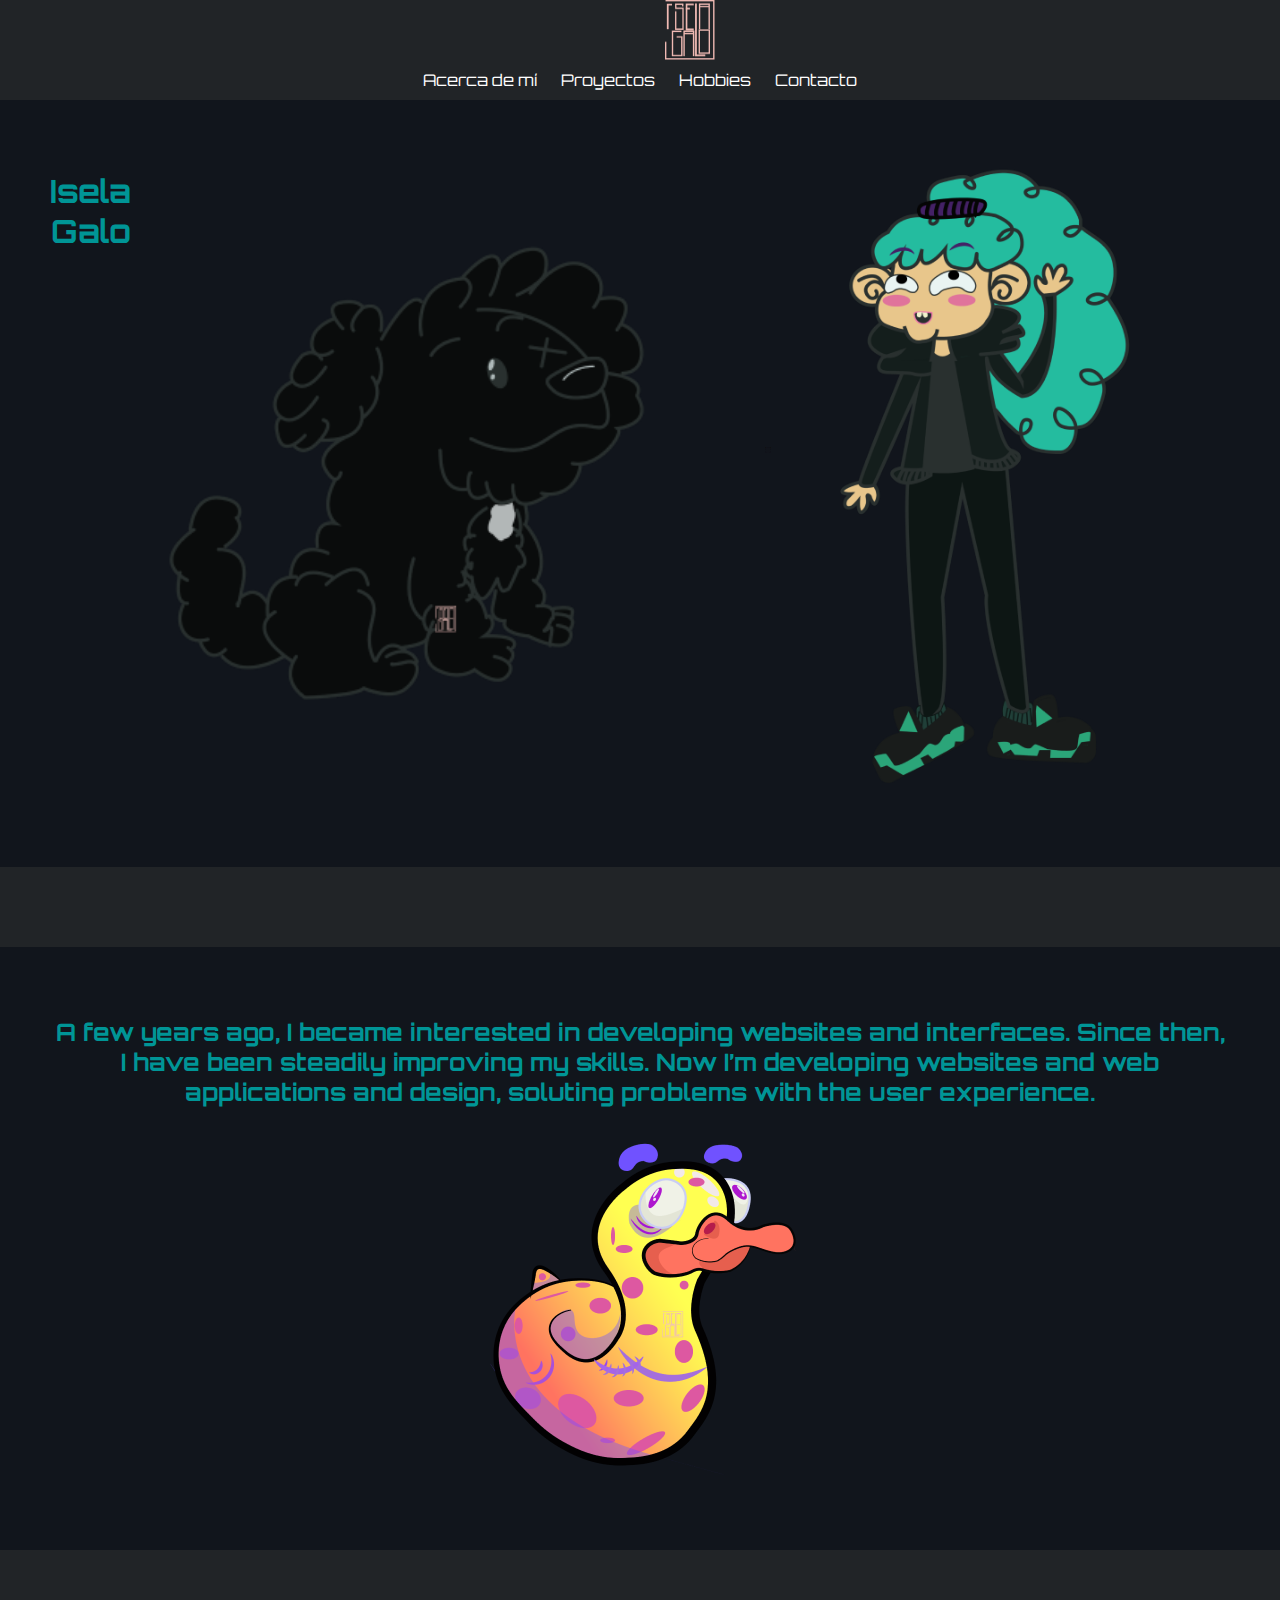
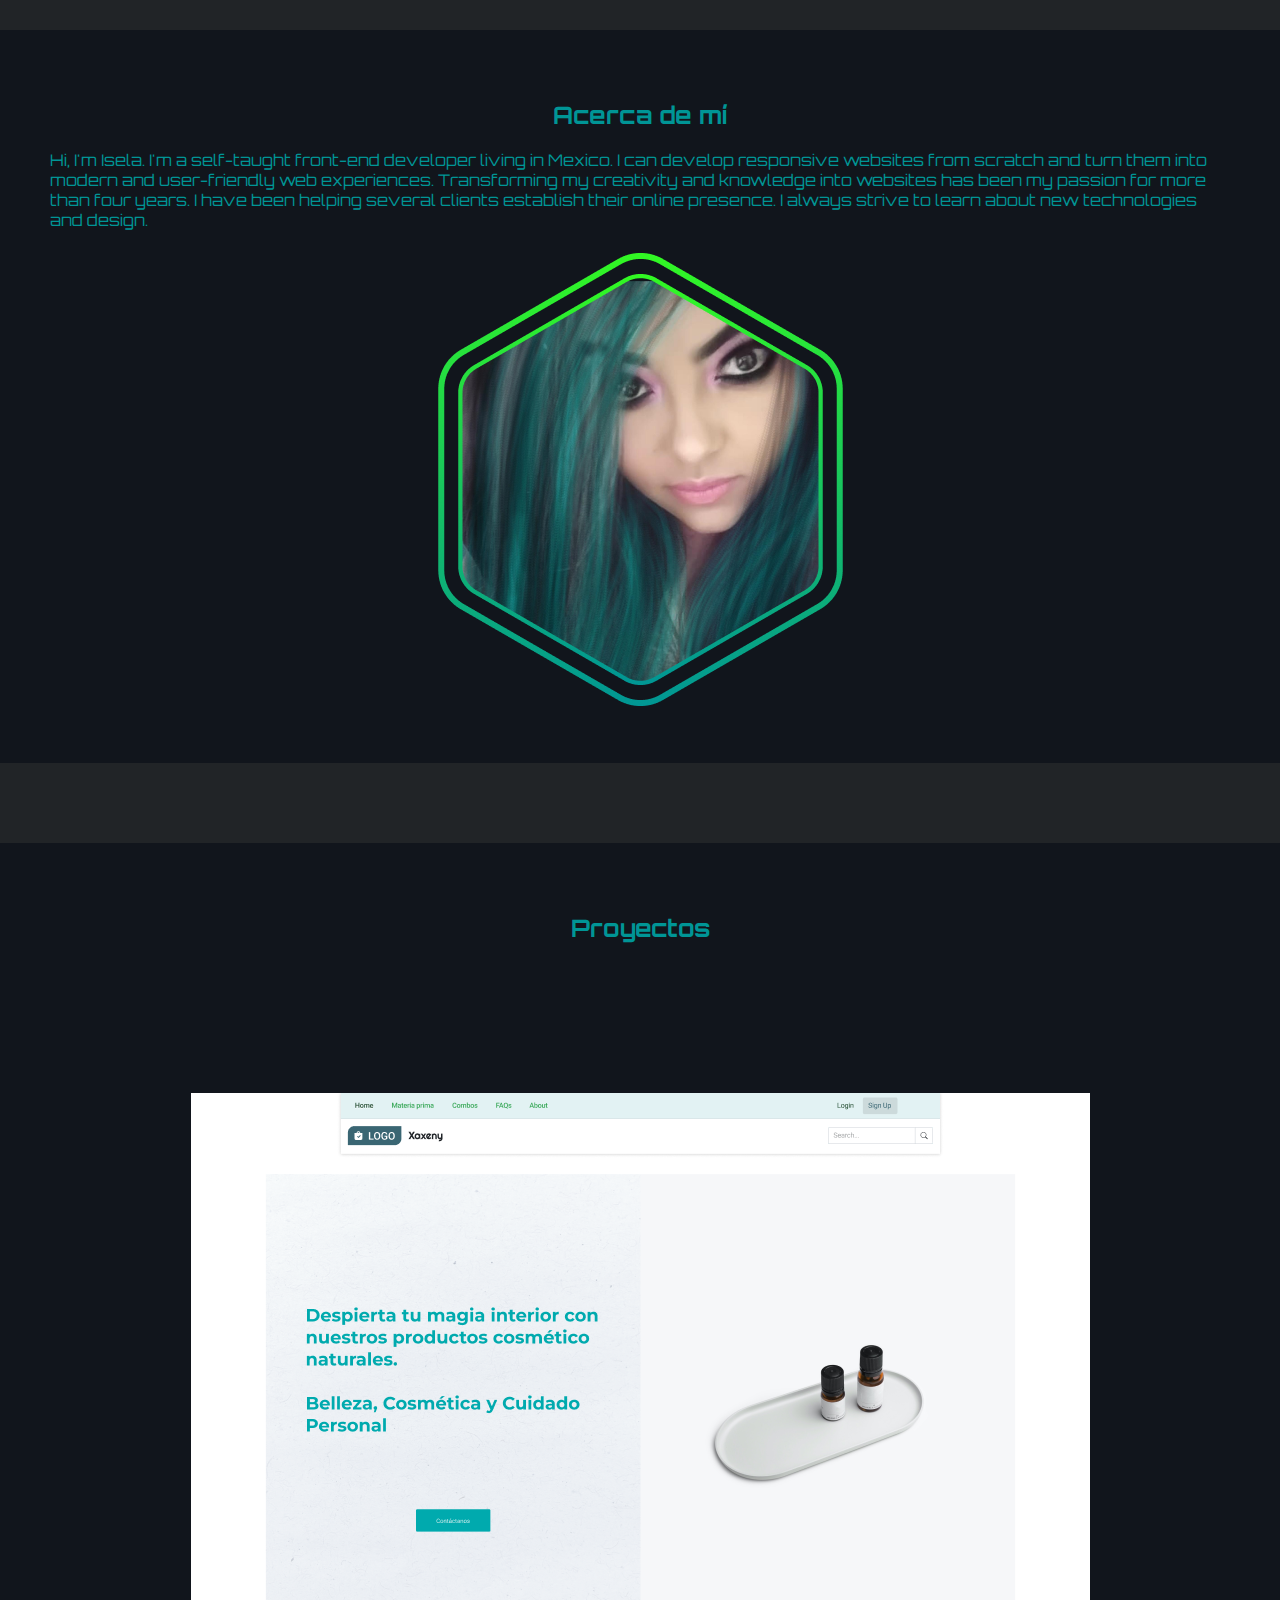
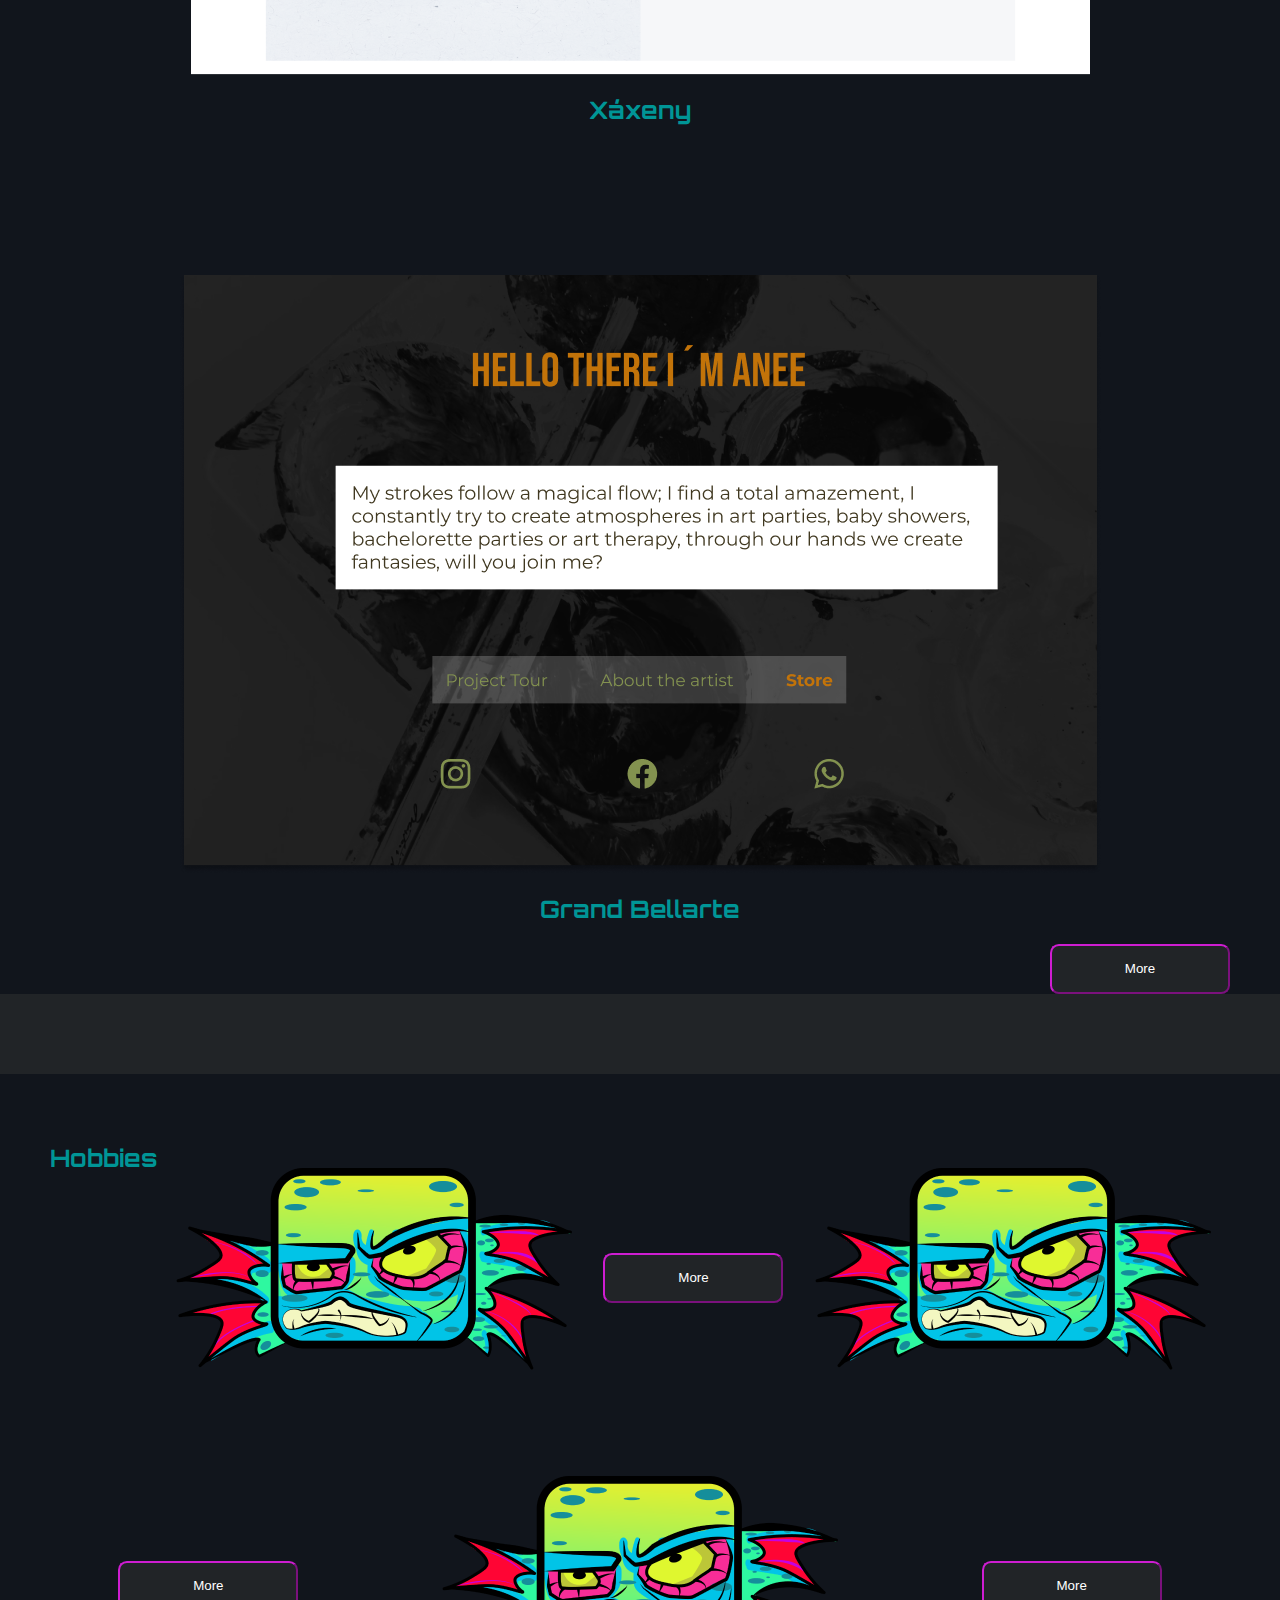
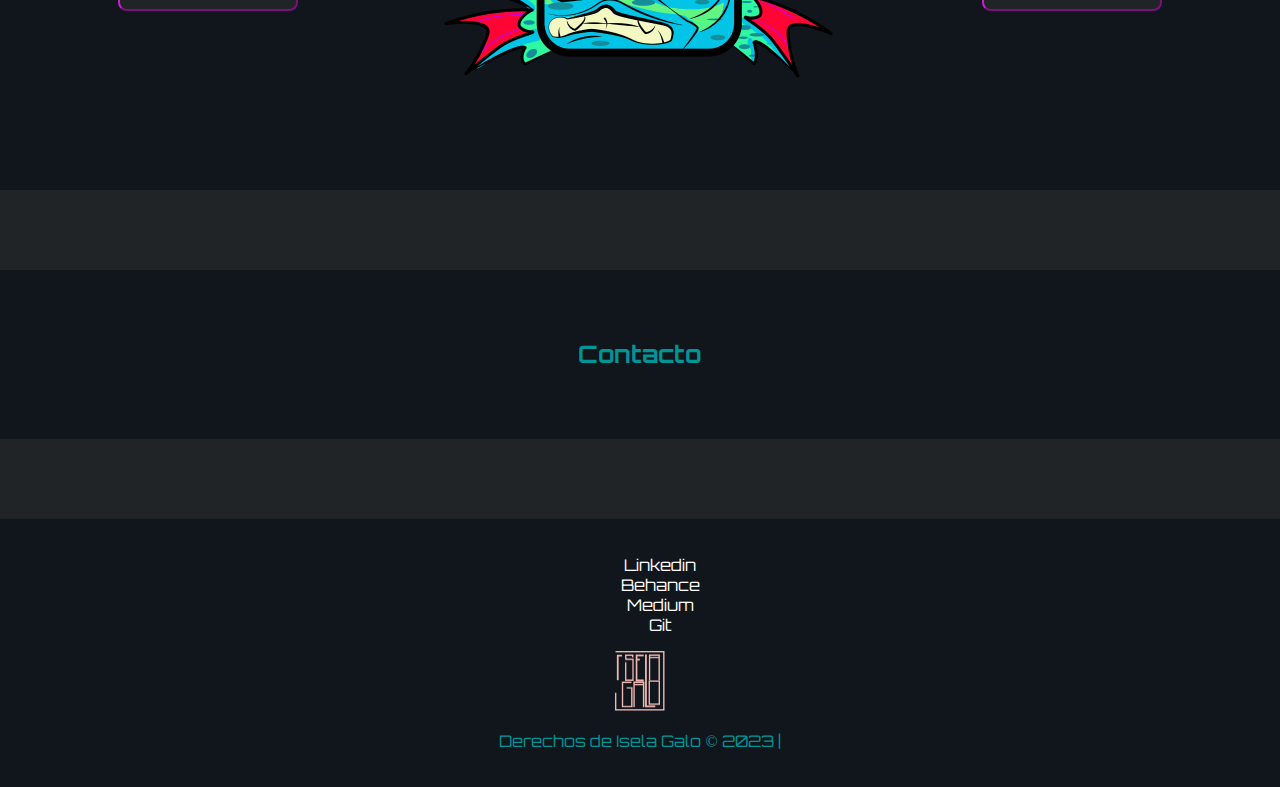
<file: isela dev/index.html>
<!DOCTYPE html>
<html>
<head>
  <meta charset="UTF-8">
  <meta name="viewport" content="width=device-width, initial-scale=1.0">
  <title>Mi Página Web</title>
  <link rel="stylesheet" type="text/css" href="./css/style.css">
  <link rel="stylesheet" type="text/css" href="./layouts/nav.css">
  <link rel="stylesheet" type="text/css" href="./layouts/footer.css">
  <link rel="stylesheet" type="text/css" href="./variables/v-color.css">
  <link rel="stylesheet" type="text/css" href="./layouts/content.css">
  <link rel="preconnect" href="https://fonts.googleapis.com">
  <link href="https://fonts.googleapis.com/css2?family=Orbitron&display=swap" rel="stylesheet">
</head>
<body>
  <header>
    <div class="logo">
     <a href="./principal.html"> <img src="./img/logo isela galo.png" alt="" class="logo"></a>  
      </div>
    <nav>
      <ul>
        <li><a href="#about">Acerca de mí</a></li>
        <li><a href="#projects">Proyectos</a></li>
        <li><a href="#hobbies">Hobbies</a></li>
        <li><a href="#contact">Contacto</a></li>
      </ul>
    </nav>
  </header>
  
  <section id="main-image">
    <h1>Isela <br/> Galo</h1>
        <img src="./img/luffy.png" alt="Imagen principal" class="luffy">
        <img src="./img/Isela Galo.png" alt="" class="galo">
        
  </section>

  <section id="cuac">
    <h2>A few years ago, I became interested in developing websites and interfaces. Since then, I have been steadily improving my skills. Now I’m developing websites and web applications and design, soluting problems with the user experience.</h2>
            <img src="./img/patito 1 1.png" alt="" class="patito_1">
  </section>
  
  <section id="about">
    <h2>Acerca de mí</h2>
        <p>Hi, I'm Isela. I'm a self-taught front-end developer living in Mexico. I can develop responsive websites from scratch and turn them into modern and user-friendly web experiences. Transforming my creativity and knowledge into websites has been my passion for more than four years. I have been helping several clients establish their online presence. I always strive to learn about new technologies and design.</p>
            <img src="./img/foto 1.png" alt="" class="foto">
  </section>
  
  <section id="projects">
    <h2>Proyectos</h2>
            <img src="./img/xaxeny.png" alt="" class="xax">
                <h2>Xáxeny</h2>
            <img src="./img/granbellarte.png" alt="" class="gran">
                <h2>Grand Bellarte</h2>
                <button class="btn_projects">More</button>
  </section>
  
  <section id="hobbies">
    <h2>Hobbies</h2>
        <img src="./img/laggon.png" alt="" class="laggon_1">
            <button class="btn_lagoon">More</button>
        <img src="./img/laggon.png" alt="" class="laggon_2">
            <button class="btn_lagoon">More</button>
        <img src="./img/laggon.png" alt="" class="laggon_3">
            <button class="btn_lagoon">More</button>

  </section>
  
  <section id="contact">
    <h2>Contacto</h2>

    </section>
  
  <footer>
    <ul>
        <li> <a href="https://www.linkedin.com/in/isela-l-garc%C3%ADa-7237b8246/"> Linkedin</a> </li>
        <li> <a href="https://www.behance.net/iselalgarcia_wasp"> Behance</a> </li>
        <li> <a href="https://medium.com/@isela_geek_dev"> Medium</a> </li>
        <li> <a href="https://github.com/Isela-Galo-Petrucci"> Git</a> </li>
      </ul>
     
     <a href=""> <img src="./img/logo isela galo.png" alt="" class="logo_footer"></a>
    <p>Derechos de Isela Galo &copy; 2023 | </p>
  </footer>


  <!--Inicio de luciernagas-->
      <div class="firefly"></div>
      <div class="firefly"></div>
      <div class="firefly"></div>
      <div class="firefly"></div>
      <div class="firefly"></div>
      <div class="firefly"></div>
      <div class="firefly"></div>
      <div class="firefly"></div>
      <div class="firefly"></div>
      <div class="firefly"></div>
      <div class="firefly"></div>
      <div class="firefly"></div>
      <div class="firefly"></div>
      <div class="firefly"></div>
      <div class="firefly"></div>
  <!--Fin de luciernagas-->


</body>
</html>
</file>
<file: isela dev/css/style.css>
/* Estilos generales */
body {
    font-family:        'Orbitron';
    margin:              0;
    padding:             0;
    background:          var(--background-1);
    
  
  }
  
  .logo{
    width:              50px;
    height:             60px;
    position:           relative;
    top:                var(--spacer-xl);
    left:               50%;
  }


  
  h1, h2 {
    text-align:         center;
    color:             var(--border);
 }

 h1 :hover{
  color: var(--hover-text);
 }
  

 h2:hover{
  color: var(--hover-text);
 }

  /* Estilos específicos */
  #main-image {
    text-align:             center;
    background:             var(--background-2);
    display:               -webkit-box;
    display:               -moz-box;
    display:               -ms-flexbox;
    display:               -webkit-flex;
    display:               flex;
    margin:                 auto;
  }
  
  #main-image img {
    width:                  100%;
    max-width:              500px;
    height:                 auto;
    justify-content:        baseline;
    display:                flex;
  }


  




  img,
  .luffy,
  .galo{
    float:                  center;
    justify-content:        space-evenly;
    margin:                 auto;
  }

  @media all and (min-width: 600px) {
    .header { flex: 1 0 0; }
  }
  
 



.patito_1{
  justify-content:          flex-end;
  margin:                   auto;
}




  .luffy{
    width:                  35px;
    height:                 40px;
  }


  

  @media only screen and (max-width: 480px) {
    img {
      width:                100%;
    }
    .xax{
      width:                100%;
    }
    .gran{
      width:                100%;
    }
  }

  @media only screen and (max-width: 720px) {
    img {
      width:                100%;
    }
    .xax{
      width:                100%;
    }
    .gran{
      width:                100%;
    }
  }

  
  section {
    padding:                50px;
    background:             var(--background-2);
    margin-top:             80px;
    
  }

  p{
    color:                var(--text);
  }
  
 
.xax, .gran{
    margin-top:             150px;
    display:               -webkit-box;
    display:               -moz-box;
    display:               -ms-flexbox;
    display:               -webkit-flex;

 }
  
  
/*Inicio de luciernagas*/
  .firefly {
    position:               fixed;
    left:                   50%;
    top:                    50%;
    width:                  0.4vw;
    height:                 0.4vw;
    margin:                -0.2vw 0 0 9.8vw;
    animation:              ease 150s alternate infinite;
    pointer-events:         none;
  }
  .firefly::before, .firefly::after {
    content:                "";
    position:               absolute;
    width:                  100%;
    height:                 100%;
    border-radius:          50%;
    transform-origin:      -10vw;
  }
  .firefly::before {
    background:           var(--background-2);
    opacity:                0.4;
    animation:              drift ease alternate infinite;
  }
  .firefly::after {
    background:           var(--text-light);
    opacity:                0;
    box-shadow:             0 0 0vw 0vw var(--button);
    animation:              drift ease alternate infinite, flash ease infinite;
  }
  
  .firefly:nth-child(1) {
    animation-name:         move1;
  }
  .firefly:nth-child(1)::before {
    animation-duration:     18s;
  }
  .firefly:nth-child(1)::after {
    animation-duration:     18s, 6172ms;
    animation-delay:        0ms, 5037ms;
  }
  
  @keyframes move1 {
    0% {
      transform: translateX(-32vw) translateY(-35vh) scale(0.85);
    }
    4% {
      transform: translateX(5vw) translateY(12vh) scale(0.32);
    }
    8% {
      transform: translateX(-40vw) translateY(-18vh) scale(0.29);
    }
    12% {
      transform: translateX(-7vw) translateY(-1vh) scale(0.49);
    }
    16% {
      transform: translateX(19vw) translateY(19vh) scale(0.71);
    }
    20% {
      transform: translateX(-37vw) translateY(30vh) scale(0.75);
    }
    24% {
      transform: translateX(-4vw) translateY(31vh) scale(0.41);
    }
    28% {
      transform: translateX(35vw) translateY(24vh) scale(0.73);
    }
    32% {
      transform: translateX(14vw) translateY(-37vh) scale(0.8);
    }
    36% {
      transform: translateX(-17vw) translateY(32vh) scale(0.72);
    }
    40% {
      transform: translateX(-11vw) translateY(10vh) scale(0.31);
    }
    44% {
      transform: translateX(-46vw) translateY(-6vh) scale(0.34);
    }
    48% {
      transform: translateX(26vw) translateY(11vh) scale(0.58);
    }
    52% {
      transform: translateX(7vw) translateY(1vh) scale(0.9);
    }
    56% {
      transform: translateX(11vw) translateY(40vh) scale(0.39);
    }
    60% {
      transform: translateX(36vw) translateY(18vh) scale(0.87);
    }
    64% {
      transform: translateX(22vw) translateY(40vh) scale(0.48);
    }
    68% {
      transform: translateX(24vw) translateY(-49vh) scale(0.83);
    }
    72% {
      transform: translateX(0vw) translateY(-13vh) scale(0.33);
    }
    76% {
      transform: translateX(-49vw) translateY(13vh) scale(0.84);
    }
    80% {
      transform: translateX(0vw) translateY(36vh) scale(0.51);
    }
    84% {
      transform: translateX(30vw) translateY(-9vh) scale(0.85);
    }
    88% {
      transform: translateX(26vw) translateY(26vh) scale(0.44);
    }
    92% {
      transform: translateX(-44vw) translateY(-13vh) scale(0.26);
    }
    96% {
      transform: translateX(2vw) translateY(-49vh) scale(0.97);
    }
    100% {
      transform: translateX(5vw) translateY(22vh) scale(0.84);
    }
  }
  .firefly:nth-child(2) {
    animation-name:         move2;
  }
  .firefly:nth-child(2)::before {
    animation-duration:     18s;
  }
  .firefly:nth-child(2)::after {
    animation-duration:     18s, 8770ms;
    animation-delay:        0ms, 3615ms;
  }
  
  @keyframes move2 {
    0% {
      transform: translateX(-14vw) translateY(14vh) scale(0.86);
    }
    5.2631578947% {
      transform: translateX(49vw) translateY(45vh) scale(0.86);
    }
    10.5263157895% {
      transform: translateX(50vw) translateY(22vh) scale(0.28);
    }
    15.7894736842% {
      transform: translateX(-14vw) translateY(46vh) scale(0.98);
    }
    21.0526315789% {
      transform: translateX(-42vw) translateY(-11vh) scale(0.8);
    }
    26.3157894737% {
      transform: translateX(-25vw) translateY(17vh) scale(0.65);
    }
    31.5789473684% {
      transform: translateX(38vw) translateY(14vh) scale(0.81);
    }
    36.8421052632% {
      transform: translateX(10vw) translateY(39vh) scale(0.72);
    }
    42.1052631579% {
      transform: translateX(49vw) translateY(36vh) scale(0.58);
    }
    47.3684210526% {
      transform: translateX(47vw) translateY(0vh) scale(0.52);
    }
    52.6315789474% {
      transform: translateX(-47vw) translateY(-39vh) scale(0.88);
    }
    57.8947368421% {
      transform: translateX(-7vw) translateY(-15vh) scale(0.97);
    }
    63.1578947368% {
      transform: translateX(49vw) translateY(-9vh) scale(0.7);
    }
    68.4210526316% {
      transform: translateX(27vw) translateY(8vh) scale(0.91);
    }
    73.6842105263% {
      transform: translateX(12vw) translateY(35vh) scale(0.8);
    }
    78.9473684211% {
      transform: translateX(30vw) translateY(-9vh) scale(0.28);
    }
    84.2105263158% {
      transform: translateX(-6vw) translateY(-47vh) scale(0.41);
    }
    89.4736842105% {
      transform: translateX(50vw) translateY(-6vh) scale(0.93);
    }
    94.7368421053% {
      transform: translateX(-48vw) translateY(-44vh) scale(0.98);
    }
    100% {
      transform: translateX(18vw) translateY(34vh) scale(0.49);
    }
  }
  .firefly:nth-child(3) {
    animation-name:             move3;
  }
  .firefly:nth-child(3)::before {
    animation-duration:         10s;
  }
  .firefly:nth-child(3)::after {
    animation-duration:         10s, 8485ms;
    animation-delay:            0ms, 7346ms;
  }
  
  @keyframes move3 {
    0% {
      transform: translateX(-17vw) translateY(-4vh) scale(0.96);
    }
    3.8461538462% {
      transform: translateX(-35vw) translateY(-5vh) scale(0.76);
    }
    7.6923076923% {
      transform: translateX(0vw) translateY(-42vh) scale(0.65);
    }
    11.5384615385% {
      transform: translateX(47vw) translateY(-44vh) scale(0.65);
    }
    15.3846153846% {
      transform: translateX(-24vw) translateY(-44vh) scale(0.81);
    }
    19.2307692308% {
      transform: translateX(22vw) translateY(29vh) scale(0.56);
    }
    23.0769230769% {
      transform: translateX(39vw) translateY(-8vh) scale(0.68);
    }
    26.9230769231% {
      transform: translateX(48vw) translateY(-10vh) scale(0.32);
    }
    30.7692307692% {
      transform: translateX(-34vw) translateY(0vh) scale(0.81);
    }
    34.6153846154% {
      transform: translateX(32vw) translateY(26vh) scale(0.43);
    }
    38.4615384615% {
      transform: translateX(27vw) translateY(47vh) scale(0.26);
    }
    42.3076923077% {
      transform: translateX(-34vw) translateY(42vh) scale(0.42);
    }
    46.1538461538% {
      transform: translateX(40vw) translateY(23vh) scale(0.93);
    }
    50% {
      transform: translateX(-13vw) translateY(-29vh) scale(0.56);
    }
    53.8461538462% {
      transform: translateX(-24vw) translateY(-46vh) scale(0.79);
    }
    57.6923076923% {
      transform: translateX(-42vw) translateY(-49vh) scale(0.35);
    }
    61.5384615385% {
      transform: translateX(20vw) translateY(48vh) scale(0.5);
    }
    65.3846153846% {
      transform: translateX(40vw) translateY(-25vh) scale(0.99);
    }
    69.2307692308% {
      transform: translateX(9vw) translateY(2vh) scale(0.63);
    }
    73.0769230769% {
      transform: translateX(-24vw) translateY(10vh) scale(0.39);
    }
    76.9230769231% {
      transform: translateX(1vw) translateY(-33vh) scale(0.45);
    }
    80.7692307692% {
      transform: translateX(41vw) translateY(-35vh) scale(0.52);
    }
    84.6153846154% {
      transform: translateX(46vw) translateY(10vh) scale(0.98);
    }
    88.4615384615% {
      transform: translateX(26vw) translateY(-18vh) scale(0.92);
    }
    92.3076923077% {
      transform: translateX(45vw) translateY(36vh) scale(0.53);
    }
    96.1538461538% {
      transform: translateX(38vw) translateY(-13vh) scale(0.84);
    }
    100% {
      transform: translateX(-4vw) translateY(-15vh) scale(0.52);
    }
  }
  .firefly:nth-child(4) {
    animation-name:             move4;
  }
  .firefly:nth-child(4)::before {
    animation-duration:         15s;
  }
  .firefly:nth-child(4)::after {
    animation-duration:         15s, 10052ms;
    animation-delay:            0ms, 1328ms;
  }
  
  @keyframes move4 {
    0% {
      transform: translateX(3vw) translateY(31vh) scale(0.68);
    }
    3.7037037037% {
      transform: translateX(-48vw) translateY(15vh) scale(0.73);
    }
    7.4074074074% {
      transform: translateX(-32vw) translateY(-34vh) scale(0.39);
    }
    11.1111111111% {
      transform: translateX(-45vw) translateY(27vh) scale(0.73);
    }
    14.8148148148% {
      transform: translateX(-31vw) translateY(-47vh) scale(0.32);
    }
    18.5185185185% {
      transform: translateX(37vw) translateY(-11vh) scale(0.57);
    }
    22.2222222222% {
      transform: translateX(4vw) translateY(49vh) scale(0.71);
    }
    25.9259259259% {
      transform: translateX(44vw) translateY(19vh) scale(0.48);
    }
    29.6296296296% {
      transform: translateX(-31vw) translateY(33vh) scale(0.5);
    }
    33.3333333333% {
      transform: translateX(-33vw) translateY(-18vh) scale(0.9);
    }
    37.037037037% {
      transform: translateX(-1vw) translateY(41vh) scale(0.37);
    }
    40.7407407407% {
      transform: translateX(-48vw) translateY(10vh) scale(0.9);
    }
    44.4444444444% {
      transform: translateX(-48vw) translateY(33vh) scale(0.64);
    }
    48.1481481481% {
      transform: translateX(48vw) translateY(-7vh) scale(0.64);
    }
    51.8518518519% {
      transform: translateX(39vw) translateY(-7vh) scale(0.92);
    }
    55.5555555556% {
      transform: translateX(-27vw) translateY(-26vh) scale(0.5);
    }
    59.2592592593% {
      transform: translateX(3vw) translateY(43vh) scale(0.78);
    }
    62.962962963% {
      transform: translateX(-8vw) translateY(4vh) scale(0.52);
    }
    66.6666666667% {
      transform: translateX(-1vw) translateY(24vh) scale(0.74);
    }
    70.3703703704% {
      transform: translateX(-34vw) translateY(42vh) scale(0.39);
    }
    74.0740740741% {
      transform: translateX(28vw) translateY(-15vh) scale(0.64);
    }
    77.7777777778% {
      transform: translateX(41vw) translateY(-34vh) scale(0.49);
    }
    81.4814814815% {
      transform: translateX(-38vw) translateY(5vh) scale(0.26);
    }
    85.1851851852% {
      transform: translateX(8vw) translateY(1vh) scale(0.71);
    }
    88.8888888889% {
      transform: translateX(26vw) translateY(3vh) scale(0.49);
    }
    92.5925925926% {
      transform: translateX(-22vw) translateY(-14vh) scale(0.8);
    }
    96.2962962963% {
      transform: translateX(-49vw) translateY(11vh) scale(0.41);
    }
    100% {
      transform: translateX(-7vw) translateY(47vh) scale(0.76);
    }
  }
  .firefly:nth-child(5) {
    animation-name:             move5;
  }
  .firefly:nth-child(5)::before {
    animation-duration:         9s;
  }
  .firefly:nth-child(5)::after {
    animation-duration:         9s, 7648ms;
    animation-delay:            0ms, 4450ms;
  }
  
  @keyframes move5 {
    0% {
      transform: translateX(48vw) translateY(-37vh) scale(0.62);
    }
    5.8823529412% {
      transform: translateX(-30vw) translateY(47vh) scale(0.81);
    }
    11.7647058824% {
      transform: translateX(-25vw) translateY(-14vh) scale(0.62);
    }
    17.6470588235% {
      transform: translateX(26vw) translateY(-5vh) scale(0.58);
    }
    23.5294117647% {
      transform: translateX(3vw) translateY(-43vh) scale(0.27);
    }
    29.4117647059% {
      transform: translateX(-21vw) translateY(-24vh) scale(0.27);
    }
    35.2941176471% {
      transform: translateX(8vw) translateY(46vh) scale(0.7);
    }
    41.1764705882% {
      transform: translateX(-35vw) translateY(-45vh) scale(0.52);
    }
    47.0588235294% {
      transform: translateX(-47vw) translateY(22vh) scale(0.76);
    }
    52.9411764706% {
      transform: translateX(-35vw) translateY(-48vh) scale(0.65);
    }
    58.8235294118% {
      transform: translateX(-20vw) translateY(-43vh) scale(0.41);
    }
    64.7058823529% {
      transform: translateX(18vw) translateY(38vh) scale(0.61);
    }
    70.5882352941% {
      transform: translateX(5vw) translateY(44vh) scale(0.44);
    }
    76.4705882353% {
      transform: translateX(-14vw) translateY(15vh) scale(0.63);
    }
    82.3529411765% {
      transform: translateX(37vw) translateY(-22vh) scale(0.29);
    }
    88.2352941176% {
      transform: translateX(41vw) translateY(41vh) scale(0.37);
    }
    94.1176470588% {
      transform: translateX(38vw) translateY(-25vh) scale(0.85);
    }
    100% {
      transform: translateX(22vw) translateY(-9vh) scale(0.35);
    }
  }
  .firefly:nth-child(6) {
    animation-name:               move6;
  }
  .firefly:nth-child(6)::before {
    animation-duration:           11s;
  }
  .firefly:nth-child(6)::after {
    animation-duration:           11s, 10209ms;
    animation-delay:              0ms, 5839ms;
  }
  
  @keyframes move6 {
    0% {
      transform: translateX(50vw) translateY(2vh) scale(0.53);
    }
    4% {
      transform: translateX(23vw) translateY(17vh) scale(0.76);
    }
    8% {
      transform: translateX(-3vw) translateY(42vh) scale(0.93);
    }
    12% {
      transform: translateX(-20vw) translateY(49vh) scale(0.94);
    }
    16% {
      transform: translateX(-44vw) translateY(-47vh) scale(0.28);
    }
    20% {
      transform: translateX(36vw) translateY(-1vh) scale(0.53);
    }
    24% {
      transform: translateX(-10vw) translateY(38vh) scale(0.6);
    }
    28% {
      transform: translateX(34vw) translateY(-13vh) scale(0.55);
    }
    32% {
      transform: translateX(-5vw) translateY(16vh) scale(0.57);
    }
    36% {
      transform: translateX(-49vw) translateY(-47vh) scale(0.61);
    }
    40% {
      transform: translateX(-15vw) translateY(-18vh) scale(0.73);
    }
    44% {
      transform: translateX(14vw) translateY(-44vh) scale(0.74);
    }
    48% {
      transform: translateX(-28vw) translateY(35vh) scale(0.48);
    }
    52% {
      transform: translateX(-11vw) translateY(-20vh) scale(0.61);
    }
    56% {
      transform: translateX(27vw) translateY(33vh) scale(0.76);
    }
    60% {
      transform: translateX(-37vw) translateY(-34vh) scale(0.32);
    }
    64% {
      transform: translateX(5vw) translateY(-6vh) scale(0.39);
    }
    68% {
      transform: translateX(5vw) translateY(1vh) scale(0.45);
    }
    72% {
      transform: translateX(11vw) translateY(-20vh) scale(0.35);
    }
    76% {
      transform: translateX(-7vw) translateY(35vh) scale(0.59);
    }
    80% {
      transform: translateX(-44vw) translateY(20vh) scale(0.44);
    }
    84% {
      transform: translateX(-23vw) translateY(6vh) scale(0.91);
    }
    88% {
      transform: translateX(41vw) translateY(-42vh) scale(0.59);
    }
    92% {
      transform: translateX(32vw) translateY(28vh) scale(0.37);
    }
    96% {
      transform: translateX(31vw) translateY(9vh) scale(0.49);
    }
    100% {
      transform: translateX(-21vw) translateY(0vh) scale(0.9);
    }
  }
  .firefly:nth-child(7) {
    animation-name:                 move7;
  }
  .firefly:nth-child(7)::before {
    animation-duration:             15s;
  }
  .firefly:nth-child(7)::after {
    animation-duration:             15s, 8704ms;
    animation-delay:                0ms, 539ms;
  }
  
  @keyframes move7 {
    0% {
      transform: translateX(-20vw) translateY(11vh) scale(0.47);
    }
    5.5555555556% {
      transform: translateX(12vw) translateY(6vh) scale(0.78);
    }
    11.1111111111% {
      transform: translateX(0vw) translateY(-3vh) scale(0.91);
    }
    16.6666666667% {
      transform: translateX(-21vw) translateY(-45vh) scale(0.49);
    }
    22.2222222222% {
      transform: translateX(-47vw) translateY(-47vh) scale(0.91);
    }
    27.7777777778% {
      transform: translateX(31vw) translateY(-41vh) scale(0.42);
    }
    33.3333333333% {
      transform: translateX(6vw) translateY(-6vh) scale(0.37);
    }
    38.8888888889% {
      transform: translateX(-6vw) translateY(-10vh) scale(0.38);
    }
    44.4444444444% {
      transform: translateX(-23vw) translateY(-13vh) scale(0.82);
    }
    50% {
      transform: translateX(-45vw) translateY(36vh) scale(0.36);
    }
    55.5555555556% {
      transform: translateX(-48vw) translateY(-33vh) scale(0.88);
    }
    61.1111111111% {
      transform: translateX(50vw) translateY(-21vh) scale(0.88);
    }
    66.6666666667% {
      transform: translateX(-36vw) translateY(-7vh) scale(0.58);
    }
    72.2222222222% {
      transform: translateX(-26vw) translateY(-24vh) scale(0.96);
    }
    77.7777777778% {
      transform: translateX(-33vw) translateY(47vh) scale(0.77);
    }
    83.3333333333% {
      transform: translateX(47vw) translateY(21vh) scale(1);
    }
    88.8888888889% {
      transform: translateX(-19vw) translateY(-12vh) scale(0.77);
    }
    94.4444444444% {
      transform: translateX(-22vw) translateY(3vh) scale(0.88);
    }
    100% {
      transform: translateX(17vw) translateY(-43vh) scale(0.77);
    }
  }
  .firefly:nth-child(8) {
    animation-name:                     move8;
  }
  .firefly:nth-child(8)::before {
    animation-duration:                 12s;
  }
  .firefly:nth-child(8)::after {
    animation-duration:                 12s, 9575ms;
    animation-delay:                    0ms, 3759ms;
  }
  
  @keyframes move8 {
    0% {
      transform: translateX(2vw) translateY(-46vh) scale(0.45);
    }
    3.8461538462% {
      transform: translateX(8vw) translateY(31vh) scale(0.28);
    }
    7.6923076923% {
      transform: translateX(-44vw) translateY(-18vh) scale(0.4);
    }
    11.5384615385% {
      transform: translateX(47vw) translateY(-38vh) scale(0.92);
    }
    15.3846153846% {
      transform: translateX(-3vw) translateY(-19vh) scale(0.3);
    }
    19.2307692308% {
      transform: translateX(-36vw) translateY(32vh) scale(0.49);
    }
    23.0769230769% {
      transform: translateX(-27vw) translateY(9vh) scale(0.65);
    }
    26.9230769231% {
      transform: translateX(-18vw) translateY(17vh) scale(0.51);
    }
    30.7692307692% {
      transform: translateX(-41vw) translateY(-40vh) scale(0.44);
    }
    34.6153846154% {
      transform: translateX(50vw) translateY(9vh) scale(0.68);
    }
    38.4615384615% {
      transform: translateX(25vw) translateY(-44vh) scale(0.67);
    }
    42.3076923077% {
      transform: translateX(-40vw) translateY(16vh) scale(0.3);
    }
    46.1538461538% {
      transform: translateX(31vw) translateY(-40vh) scale(0.48);
    }
    50% {
      transform: translateX(-22vw) translateY(-25vh) scale(0.73);
    }
    53.8461538462% {
      transform: translateX(28vw) translateY(0vh) scale(0.53);
    }
    57.6923076923% {
      transform: translateX(-3vw) translateY(22vh) scale(0.38);
    }
    61.5384615385% {
      transform: translateX(16vw) translateY(37vh) scale(0.47);
    }
    65.3846153846% {
      transform: translateX(23vw) translateY(-45vh) scale(0.79);
    }
    69.2307692308% {
      transform: translateX(-9vw) translateY(-9vh) scale(0.99);
    }
    73.0769230769% {
      transform: translateX(-35vw) translateY(-26vh) scale(0.49);
    }
    76.9230769231% {
      transform: translateX(42vw) translateY(-25vh) scale(0.91);
    }
    80.7692307692% {
      transform: translateX(21vw) translateY(-39vh) scale(0.65);
    }
    84.6153846154% {
      transform: translateX(-27vw) translateY(-1vh) scale(0.44);
    }
    88.4615384615% {
      transform: translateX(31vw) translateY(29vh) scale(0.91);
    }
    92.3076923077% {
      transform: translateX(29vw) translateY(-43vh) scale(0.43);
    }
    96.1538461538% {
      transform: translateX(-13vw) translateY(-12vh) scale(0.27);
    }
    100% {
      transform: translateX(-1vw) translateY(45vh) scale(0.3);
    }
  }
  .firefly:nth-child(9) {
    animation-name:                   move9;
  }
  .firefly:nth-child(9)::before {
    animation-duration:               14s;
  }
  .firefly:nth-child(9)::after {
    animation-duration:               14s, 6652ms;
    animation-delay:                  0ms, 8375ms;
  }
  
  @keyframes move9 {
    0% {
      transform: translateX(5vw) translateY(-49vh) scale(0.95);
    }
    5.8823529412% {
      transform: translateX(-5vw) translateY(23vh) scale(0.88);
    }
    11.7647058824% {
      transform: translateX(-32vw) translateY(-40vh) scale(0.75);
    }
    17.6470588235% {
      transform: translateX(44vw) translateY(20vh) scale(0.6);
    }
    23.5294117647% {
      transform: translateX(8vw) translateY(-18vh) scale(0.43);
    }
    29.4117647059% {
      transform: translateX(29vw) translateY(12vh) scale(0.35);
    }
    35.2941176471% {
      transform: translateX(13vw) translateY(40vh) scale(0.81);
    }
    41.1764705882% {
      transform: translateX(-28vw) translateY(-28vh) scale(0.73);
    }
    47.0588235294% {
      transform: translateX(27vw) translateY(-25vh) scale(0.29);
    }
    52.9411764706% {
      transform: translateX(-42vw) translateY(-35vh) scale(0.9);
    }
    58.8235294118% {
      transform: translateX(-20vw) translateY(-25vh) scale(0.31);
    }
    64.7058823529% {
      transform: translateX(25vw) translateY(8vh) scale(0.34);
    }
    70.5882352941% {
      transform: translateX(1vw) translateY(-17vh) scale(0.55);
    }
    76.4705882353% {
      transform: translateX(13vw) translateY(-13vh) scale(0.93);
    }
    82.3529411765% {
      transform: translateX(46vw) translateY(48vh) scale(0.54);
    }
    88.2352941176% {
      transform: translateX(18vw) translateY(43vh) scale(0.95);
    }
    94.1176470588% {
      transform: translateX(-1vw) translateY(-17vh) scale(0.83);
    }
    100% {
      transform: translateX(14vw) translateY(31vh) scale(0.65);
    }
  }
  .firefly:nth-child(10) {
    animation-name:                   move10;
  }
  .firefly:nth-child(10)::before {
    animation-duration:               11s;
  }
  .firefly:nth-child(10)::after {
    animation-duration:               11s, 6628ms;
    animation-delay:                  0ms, 3186ms;
  }
  
  @keyframes move10 {
    0% {
      transform: translateX(-8vw) translateY(37vh) scale(0.5);
    }
    3.8461538462% {
      transform: translateX(42vw) translateY(-7vh) scale(0.96);
    }
    7.6923076923% {
      transform: translateX(8vw) translateY(40vh) scale(0.7);
    }
    11.5384615385% {
      transform: translateX(11vw) translateY(-33vh) scale(0.65);
    }
    15.3846153846% {
      transform: translateX(42vw) translateY(45vh) scale(0.54);
    }
    19.2307692308% {
      transform: translateX(35vw) translateY(-24vh) scale(0.27);
    }
    23.0769230769% {
      transform: translateX(-4vw) translateY(-22vh) scale(0.87);
    }
    26.9230769231% {
      transform: translateX(46vw) translateY(-15vh) scale(0.83);
    }
    30.7692307692% {
      transform: translateX(37vw) translateY(37vh) scale(0.33);
    }
    34.6153846154% {
      transform: translateX(45vw) translateY(37vh) scale(0.42);
    }
    38.4615384615% {
      transform: translateX(-31vw) translateY(-47vh) scale(0.74);
    }
    42.3076923077% {
      transform: translateX(-26vw) translateY(-24vh) scale(0.84);
    }
    46.1538461538% {
      transform: translateX(-38vw) translateY(-13vh) scale(0.82);
    }
    50% {
      transform: translateX(28vw) translateY(-37vh) scale(0.52);
    }
    53.8461538462% {
      transform: translateX(42vw) translateY(-1vh) scale(0.79);
    }
    57.6923076923% {
      transform: translateX(34vw) translateY(3vh) scale(0.49);
    }
    61.5384615385% {
      transform: translateX(-27vw) translateY(41vh) scale(0.81);
    }
    65.3846153846% {
      transform: translateX(36vw) translateY(-34vh) scale(0.63);
    }
    69.2307692308% {
      transform: translateX(-6vw) translateY(29vh) scale(0.58);
    }
    73.0769230769% {
      transform: translateX(41vw) translateY(15vh) scale(0.82);
    }
    76.9230769231% {
      transform: translateX(8vw) translateY(-21vh) scale(0.52);
    }
    80.7692307692% {
      transform: translateX(-33vw) translateY(-43vh) scale(0.47);
    }
    84.6153846154% {
      transform: translateX(-28vw) translateY(-18vh) scale(0.68);
    }
    88.4615384615% {
      transform: translateX(40vw) translateY(27vh) scale(0.53);
    }
    92.3076923077% {
      transform: translateX(-49vw) translateY(-26vh) scale(0.48);
    }
    96.1538461538% {
      transform: translateX(-47vw) translateY(14vh) scale(0.41);
    }
    100% {
      transform: translateX(39vw) translateY(30vh) scale(0.97);
    }
  }
  .firefly:nth-child(11) {
    animation-name: move11;
  }
  .firefly:nth-child(11)::before {
    animation-duration: 11s;
  }
  .firefly:nth-child(11)::after {
    animation-duration: 11s, 10175ms;
    animation-delay: 0ms, 2857ms;
  }
  
  @keyframes move11 {
    0% {
      transform: translateX(-7vw) translateY(-8vh) scale(0.34);
    }
    5.5555555556% {
      transform: translateX(28vw) translateY(-27vh) scale(0.84);
    }
    11.1111111111% {
      transform: translateX(-5vw) translateY(-26vh) scale(0.49);
    }
    16.6666666667% {
      transform: translateX(46vw) translateY(-2vh) scale(0.78);
    }
    22.2222222222% {
      transform: translateX(-39vw) translateY(-11vh) scale(0.45);
    }
    27.7777777778% {
      transform: translateX(-43vw) translateY(-46vh) scale(0.98);
    }
    33.3333333333% {
      transform: translateX(26vw) translateY(-39vh) scale(0.75);
    }
    38.8888888889% {
      transform: translateX(1vw) translateY(-34vh) scale(0.76);
    }
    44.4444444444% {
      transform: translateX(1vw) translateY(-28vh) scale(0.77);
    }
    50% {
      transform: translateX(-31vw) translateY(-32vh) scale(0.54);
    }
    55.5555555556% {
      transform: translateX(13vw) translateY(50vh) scale(0.65);
    }
    61.1111111111% {
      transform: translateX(-38vw) translateY(11vh) scale(0.58);
    }
    66.6666666667% {
      transform: translateX(-18vw) translateY(1vh) scale(0.57);
    }
    72.2222222222% {
      transform: translateX(-19vw) translateY(36vh) scale(0.41);
    }
    77.7777777778% {
      transform: translateX(-46vw) translateY(46vh) scale(0.73);
    }
    83.3333333333% {
      transform: translateX(16vw) translateY(25vh) scale(0.66);
    }
    88.8888888889% {
      transform: translateX(48vw) translateY(20vh) scale(0.62);
    }
    94.4444444444% {
      transform: translateX(-31vw) translateY(-26vh) scale(0.9);
    }
    100% {
      transform: translateX(28vw) translateY(45vh) scale(0.74);
    }
  }
  .firefly:nth-child(12) {
    animation-name: move12;
  }
  .firefly:nth-child(12)::before {
    animation-duration: 11s;
  }
  .firefly:nth-child(12)::after {
    animation-duration: 11s, 8912ms;
    animation-delay: 0ms, 4222ms;
  }
  
  @keyframes move12 {
    0% {
      transform: translateX(11vw) translateY(8vh) scale(0.61);
    }
    4.347826087% {
      transform: translateX(-13vw) translateY(-34vh) scale(0.6);
    }
    8.6956521739% {
      transform: translateX(-44vw) translateY(-48vh) scale(0.65);
    }
    13.0434782609% {
      transform: translateX(-28vw) translateY(36vh) scale(0.89);
    }
    17.3913043478% {
      transform: translateX(-22vw) translateY(44vh) scale(0.58);
    }
    21.7391304348% {
      transform: translateX(2vw) translateY(32vh) scale(0.88);
    }
    26.0869565217% {
      transform: translateX(38vw) translateY(38vh) scale(0.65);
    }
    30.4347826087% {
      transform: translateX(6vw) translateY(-26vh) scale(1);
    }
    34.7826086957% {
      transform: translateX(25vw) translateY(45vh) scale(0.66);
    }
    39.1304347826% {
      transform: translateX(-21vw) translateY(-38vh) scale(0.39);
    }
    43.4782608696% {
      transform: translateX(12vw) translateY(38vh) scale(0.3);
    }
    47.8260869565% {
      transform: translateX(29vw) translateY(-3vh) scale(0.71);
    }
    52.1739130435% {
      transform: translateX(13vw) translateY(-34vh) scale(0.34);
    }
    56.5217391304% {
      transform: translateX(-16vw) translateY(-34vh) scale(0.37);
    }
    60.8695652174% {
      transform: translateX(-10vw) translateY(-47vh) scale(0.32);
    }
    65.2173913043% {
      transform: translateX(32vw) translateY(0vh) scale(0.79);
    }
    69.5652173913% {
      transform: translateX(-8vw) translateY(-40vh) scale(0.28);
    }
    73.9130434783% {
      transform: translateX(-36vw) translateY(17vh) scale(0.51);
    }
    78.2608695652% {
      transform: translateX(-23vw) translateY(-24vh) scale(0.56);
    }
    82.6086956522% {
      transform: translateX(34vw) translateY(27vh) scale(0.99);
    }
    86.9565217391% {
      transform: translateX(-33vw) translateY(10vh) scale(0.46);
    }
    91.3043478261% {
      transform: translateX(-2vw) translateY(-45vh) scale(0.37);
    }
    95.652173913% {
      transform: translateX(-46vw) translateY(-21vh) scale(0.42);
    }
    100% {
      transform: translateX(-7vw) translateY(-8vh) scale(0.79);
    }
  }
  .firefly:nth-child(13) {
    animation-name: move13;
  }
  .firefly:nth-child(13)::before {
    animation-duration: 13s;
  }
  .firefly:nth-child(13)::after {
    animation-duration: 13s, 7433ms;
    animation-delay: 0ms, 3757ms;
  }
  
  @keyframes move13 {
    0% {
      transform: translateX(-20vw) translateY(5vh) scale(0.45);
    }
    3.8461538462% {
      transform: translateX(7vw) translateY(44vh) scale(0.62);
    }
    7.6923076923% {
      transform: translateX(-27vw) translateY(48vh) scale(0.95);
    }
    11.5384615385% {
      transform: translateX(36vw) translateY(-48vh) scale(0.99);
    }
    15.3846153846% {
      transform: translateX(15vw) translateY(-44vh) scale(0.75);
    }
    19.2307692308% {
      transform: translateX(18vw) translateY(20vh) scale(0.94);
    }
    23.0769230769% {
      transform: translateX(16vw) translateY(43vh) scale(0.63);
    }
    26.9230769231% {
      transform: translateX(-33vw) translateY(-30vh) scale(0.32);
    }
    30.7692307692% {
      transform: translateX(5vw) translateY(23vh) scale(0.61);
    }
    34.6153846154% {
      transform: translateX(-38vw) translateY(28vh) scale(0.87);
    }
    38.4615384615% {
      transform: translateX(32vw) translateY(-23vh) scale(0.34);
    }
    42.3076923077% {
      transform: translateX(-41vw) translateY(-25vh) scale(0.91);
    }
    46.1538461538% {
      transform: translateX(-20vw) translateY(42vh) scale(0.41);
    }
    50% {
      transform: translateX(-37vw) translateY(-7vh) scale(0.91);
    }
    53.8461538462% {
      transform: translateX(-11vw) translateY(20vh) scale(0.39);
    }
    57.6923076923% {
      transform: translateX(-5vw) translateY(17vh) scale(0.74);
    }
    61.5384615385% {
      transform: translateX(-49vw) translateY(5vh) scale(0.81);
    }
    65.3846153846% {
      transform: translateX(-12vw) translateY(-48vh) scale(0.73);
    }
    69.2307692308% {
      transform: translateX(31vw) translateY(34vh) scale(0.34);
    }
    73.0769230769% {
      transform: translateX(-49vw) translateY(-48vh) scale(0.31);
    }
    76.9230769231% {
      transform: translateX(-11vw) translateY(10vh) scale(0.67);
    }
    80.7692307692% {
      transform: translateX(-24vw) translateY(30vh) scale(0.31);
    }
    84.6153846154% {
      transform: translateX(-36vw) translateY(-30vh) scale(0.63);
    }
    88.4615384615% {
      transform: translateX(8vw) translateY(16vh) scale(0.47);
    }
    92.3076923077% {
      transform: translateX(-36vw) translateY(-18vh) scale(0.4);
    }
    96.1538461538% {
      transform: translateX(22vw) translateY(-34vh) scale(0.7);
    }
    100% {
      transform: translateX(-9vw) translateY(2vh) scale(0.92);
    }
  }
  .firefly:nth-child(14) {
    animation-name: move14;
  }
  .firefly:nth-child(14)::before {
    animation-duration: 18s;
  }
  .firefly:nth-child(14)::after {
    animation-duration: 18s, 7067ms;
    animation-delay: 0ms, 1649ms;
  }
  
  @keyframes move14 {
    0% {
      transform: translateX(28vw) translateY(10vh) scale(0.36);
    }
    5.5555555556% {
      transform: translateX(-18vw) translateY(26vh) scale(0.59);
    }
    11.1111111111% {
      transform: translateX(30vw) translateY(-23vh) scale(0.31);
    }
    16.6666666667% {
      transform: translateX(-12vw) translateY(-11vh) scale(0.52);
    }
    22.2222222222% {
      transform: translateX(16vw) translateY(-29vh) scale(0.71);
    }
    27.7777777778% {
      transform: translateX(2vw) translateY(-23vh) scale(0.7);
    }
    33.3333333333% {
      transform: translateX(-42vw) translateY(-23vh) scale(0.96);
    }
    38.8888888889% {
      transform: translateX(-5vw) translateY(-19vh) scale(0.7);
    }
    44.4444444444% {
      transform: translateX(-38vw) translateY(14vh) scale(0.39);
    }
    50% {
      transform: translateX(-30vw) translateY(4vh) scale(0.27);
    }
    55.5555555556% {
      transform: translateX(18vw) translateY(-36vh) scale(0.5);
    }
    61.1111111111% {
      transform: translateX(-3vw) translateY(0vh) scale(0.37);
    }
    66.6666666667% {
      transform: translateX(-7vw) translateY(-20vh) scale(0.95);
    }
    72.2222222222% {
      transform: translateX(-34vw) translateY(-8vh) scale(0.73);
    }
    77.7777777778% {
      transform: translateX(20vw) translateY(-39vh) scale(0.61);
    }
    83.3333333333% {
      transform: translateX(5vw) translateY(15vh) scale(0.67);
    }
    88.8888888889% {
      transform: translateX(18vw) translateY(38vh) scale(0.78);
    }
    94.4444444444% {
      transform: translateX(22vw) translateY(-38vh) scale(0.31);
    }
    100% {
      transform: translateX(0vw) translateY(-26vh) scale(0.29);
    }
  }
  .firefly:nth-child(15) {
    animation-name: move15;
  }
  .firefly:nth-child(15)::before {
    animation-duration: 17s;
  }
  .firefly:nth-child(15)::after {
    animation-duration: 17s, 9268ms;
    animation-delay: 0ms, 2464ms;
  }
  
  @keyframes move15 {
    0% {
      transform: translateX(34vw) translateY(35vh) scale(0.53);
    }
    3.5714285714% {
      transform: translateX(48vw) translateY(-33vh) scale(0.78);
    }
    7.1428571429% {
      transform: translateX(6vw) translateY(-13vh) scale(0.72);
    }
    10.7142857143% {
      transform: translateX(35vw) translateY(-23vh) scale(0.65);
    }
    14.2857142857% {
      transform: translateX(41vw) translateY(-10vh) scale(0.41);
    }
    17.8571428571% {
      transform: translateX(49vw) translateY(-2vh) scale(0.61);
    }
    21.4285714286% {
      transform: translateX(-14vw) translateY(-11vh) scale(0.7);
    }
    25% {
      transform: translateX(26vw) translateY(-28vh) scale(0.81);
    }
    28.5714285714% {
      transform: translateX(17vw) translateY(-25vh) scale(0.44);
    }
    32.1428571429% {
      transform: translateX(21vw) translateY(40vh) scale(0.38);
    }
    35.7142857143% {
      transform: translateX(-40vw) translateY(7vh) scale(0.71);
    }
    39.2857142857% {
      transform: translateX(50vw) translateY(1vh) scale(0.33);
    }
    42.8571428571% {
      transform: translateX(0vw) translateY(44vh) scale(0.62);
    }
    46.4285714286% {
      transform: translateX(-39vw) translateY(44vh) scale(0.37);
    }
    50% {
      transform: translateX(-12vw) translateY(-36vh) scale(0.85);
    }
    53.5714285714% {
      transform: translateX(-16vw) translateY(-30vh) scale(0.41);
    }
    57.1428571429% {
      transform: translateX(25vw) translateY(46vh) scale(0.96);
    }
    60.7142857143% {
      transform: translateX(28vw) translateY(-28vh) scale(0.73);
    }
    64.2857142857% {
      transform: translateX(-34vw) translateY(22vh) scale(0.49);
    }
    67.8571428571% {
      transform: translateX(-49vw) translateY(1vh) scale(0.44);
    }
    71.4285714286% {
      transform: translateX(-30vw) translateY(-25vh) scale(0.77);
    }
    75% {
      transform: translateX(-3vw) translateY(-31vh) scale(0.59);
    }
    78.5714285714% {
      transform: translateX(28vw) translateY(-3vh) scale(0.64);
    }
    82.1428571429% {
      transform: translateX(-5vw) translateY(-40vh) scale(0.85);
    }
    85.7142857143% {
      transform: translateX(9vw) translateY(-1vh) scale(0.38);
    }
    89.2857142857% {
      transform: translateX(23vw) translateY(-13vh) scale(0.45);
    }
    92.8571428571% {
      transform: translateX(-41vw) translateY(38vh) scale(0.9);
    }
    96.4285714286% {
      transform: translateX(5vw) translateY(41vh) scale(0.56);
    }
    100% {
      transform: translateX(20vw) translateY(6vh) scale(0.55);
    }
  }
  @keyframes drift {
    0% {
      transform: rotate(0deg);
    }
    100% {
      transform: rotate(360deg);
    }
  }
  @keyframes flash {
    0%, 30%, 100% {
      opacity: 0;
      box-shadow: 0 0 0vw 0vw rgb(0, 255, 68);
    }
    5% {
      opacity: 1;
      box-shadow: 0 0 2vw 0.4vw rgb(21, 255, 0);
    }
  }

  /*Fin de luciernagas*/
</file>
<file: isela dev/layouts/nav.css>
nav ul {
    list-style:         none;
    padding:            0;
    margin:             0;
    text-align:         center;
    margin-top:         var(--spacer-l);
  }
  
  nav ul li {
    display:            inline-block;
    margin:             10px;
  }
  
  nav ul li a {
    text-decoration:    none;
    color:              var(--text-light);
  }


  a:hover{
    background:              var(--hover);
  }
</file>
<file: isela dev/layouts/footer.css>
body{
    
}


footer {
    text-align:             center;
    background:            var(--background-2);
    color:                 var(--text-light);
    padding:                20px;
    margin:                 auto;
    margin-top:             80px;
  }

  p:hover{
    
  }


  ul{
    list-style:                 none;
    
  }

a{
    color:                  var(--text-light);
    font-style:             none;
    text-decoration:        none;
}

.logo_footer{
  width:                    50px;
  height:                   60px;
}
</file>
<file: isela dev/variables/v-color.css>
:root{
    
        --background-1:         #212427;
        --background-2:         #11151C;
        --banner:               #191a1c;
        --h1:                   linear-gradient(180deg, #33FA21 0%, #1CA0A0 100%);
        --h2:                   #009596;
        --text:                 #009596;
        --text-light:           #ffffff;
        --border:               #009596;
        --button:               #CE1DD1;
        --line:                 #ABB2BF;
        --hover:                linear-gradient(180deg,transparent, #bbf321);
        --hover-text:           #33FA21;
    
    
}
</file>
<file: isela dev/layouts/content.css>
.content {
    padding-top:            var(--spacer-m);
    padding-bottom:         var(--spacer-m);
  }


  #about p{
    
    display:               -webkit-box;
    display:               -moz-box;
    display:               -ms-flexbox;
    display:               -webkit-flex;
    
}
  
  .btn_projects{
    width:          180px;
    height:         50px;
    color:        var(--text-light);
    background:   var(--background-1);
    border-color: var(--button);
    border-radius:  8.85px;
    margin:         auto;
    float:          right;
  }

  .btn_projects:hover{
    background: #33fa216f;

  }


  .btn_lagoon{
    width:          180px;
    height:         50px;
    color:        var(--text-light);
    background:   var(--background-1);
    border-color: var(--button);
    border-radius:  8.85px;
    margin: auto;
  }

  .btn_lagoon:hover{
    background: #33fa216f;

  }


 

  #cuac{
    display:          flex;
    justify-content:  flex-end;
    flex-wrap:        wrap;
  }


  .foto{
    display:          flex;
    justify-content:  flex-end;
    flex-wrap:        wrap;
  }

  #hobbies{
    display:          flex;
    justify-content:  space-around;
    flex-wrap:        wrap;
  }
</file>
